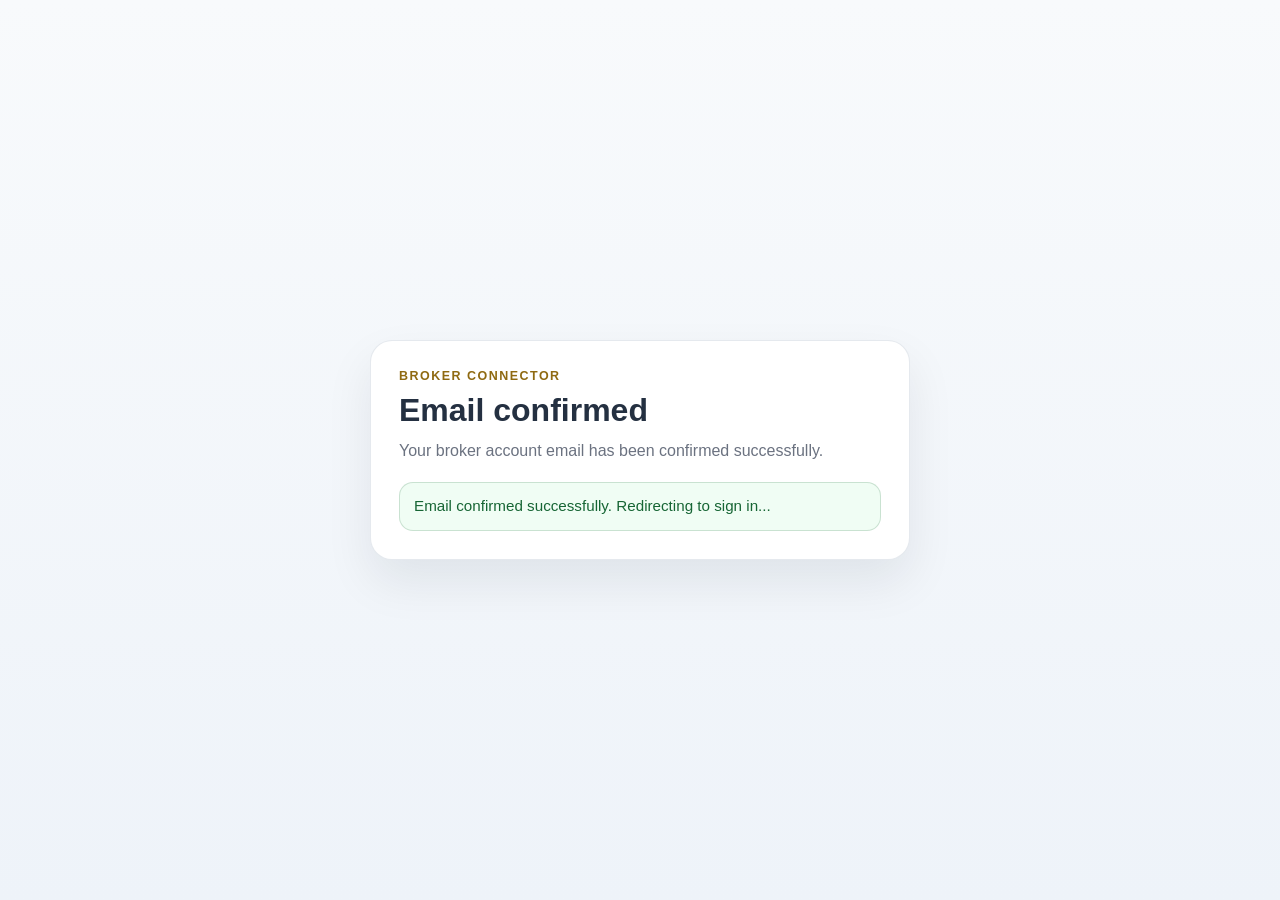
<file: auth-callback.html>
<!DOCTYPE html>
<html lang="en">
<head>
  <meta charset="UTF-8" />
  <meta name="viewport" content="width=device-width, initial-scale=1.0" />
  <meta name="nexbridge-build" content="2026-05-21-remove-version-banner" />
  <script src="assets/scripts/runtime-health.js?v=2026-05-21-remove-version-banner"></script>
  <title>Auth Redirect | Broker Connector</title>
  <link rel="stylesheet" href="assets/styles/auth-callback.css?v=2026-05-05-marketplace-refresh-bump">
</head>
<body>
  <div class="card">
    <div class="eyebrow">Broker Connector</div>
    <h1 id="callbackTitle">Completing your secure link...</h1>
    <p id="callbackCopy">Please wait while we verify your email action.</p>
    <div class="status" id="callbackStatus">Checking your authentication link...</div>
  </div>

  <script src="assets/scripts/auth-callback.js?v=2026-05-05-marketplace-refresh-bump"></script>
</body>
</html>
</file>
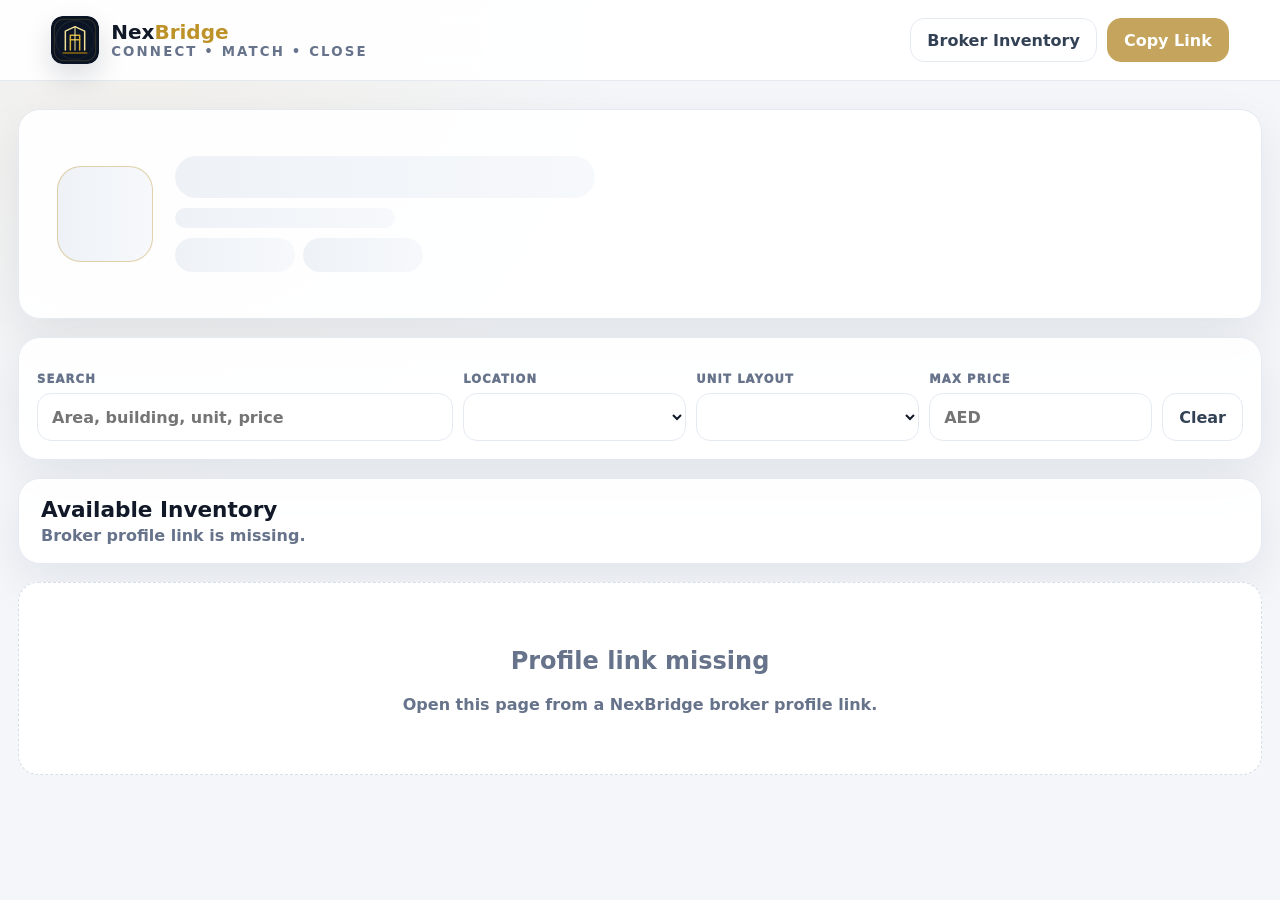
<file: broker.html>
<!DOCTYPE html>
<html lang="en">
<head>
  <meta charset="UTF-8" />
  <meta name="viewport" content="width=device-width, initial-scale=1.0" />
  <meta name="nexbridge-build" content="2026-05-21-remove-version-banner" />
  <script src="assets/scripts/runtime-health.js?v=2026-05-21-remove-version-banner"></script>
  <title>Client Inventory | NexBridge</title>
  <link rel="icon" type="image/svg+xml" href="assets/nexbridge-favicon.svg?v=2026-05-16-client-inventory-mobile" />
  <link rel="stylesheet" href="assets/styles/broker-profile.css?v=2026-05-16-client-inventory-mobile">
</head>
<body>
  <header class="topbar">
    <a class="brand" href="#listingGrid" aria-label="Open broker inventory">
      <img class="brand-logo" src="assets/broker-connector-logo.svg?v=2026-05-16-client-inventory-mobile" alt="NexBridge logo">
      <span class="brand-copy">
        <strong>Nex<span>Bridge</span></strong>
        <small>Connect • Match • Close</small>
      </span>
    </a>
    <div class="topbar-actions">
      <a class="btn btn-secondary" href="#listingGrid">Broker Inventory</a>
      <button class="btn btn-primary" type="button" id="copyProfileBtn">Copy Link</button>
    </div>
  </header>

  <main class="page-shell">
    <section class="profile-hero" id="profileHero" aria-live="polite">
      <div class="profile-avatar skeleton-box"></div>
      <div class="profile-copy">
        <div class="skeleton-line wide"></div>
        <div class="skeleton-line"></div>
        <div class="profile-badges">
          <span class="skeleton-pill"></span>
          <span class="skeleton-pill"></span>
        </div>
      </div>
    </section>

    <section class="toolbar" aria-label="Broker listing filters">
      <div class="tabs" id="profileTabs"></div>
      <div class="filter-grid">
        <label class="field search-field">
          <span>Search</span>
          <input id="profileSearch" type="search" placeholder="Area, building, unit, price">
        </label>
        <label class="field">
          <span>Location</span>
          <select id="locationFilter"></select>
        </label>
        <label class="field">
          <span>Unit Layout</span>
          <select id="layoutFilter"></select>
        </label>
        <label class="field">
          <span>Max Price</span>
          <input id="maxPriceFilter" type="text" inputmode="numeric" placeholder="AED">
        </label>
        <button class="btn btn-secondary clear-btn" type="button" id="clearFiltersBtn">Clear</button>
      </div>
    </section>

    <section class="section-head">
      <div>
        <h1>Available Inventory</h1>
        <p id="resultMeta">Loading public listings...</p>
      </div>
    </section>

    <section class="listing-grid" id="listingGrid" aria-live="polite">
      <div class="listing-card skeleton-card"></div>
      <div class="listing-card skeleton-card"></div>
      <div class="listing-card skeleton-card"></div>
    </section>
  </main>

  <div class="detail-overlay" id="listingDetailOverlay" hidden>
    <article class="detail-sheet" role="dialog" aria-modal="true" aria-labelledby="listingDetailTitle">
      <div id="listingDetailContent"></div>
    </article>
  </div>

  <div class="toast" id="profileToast" role="status" aria-live="polite"></div>

  <script src="assets/scripts/broker-profile.js?v=2026-05-16-client-inventory-mobile"></script>
</body>
</html>
</file>
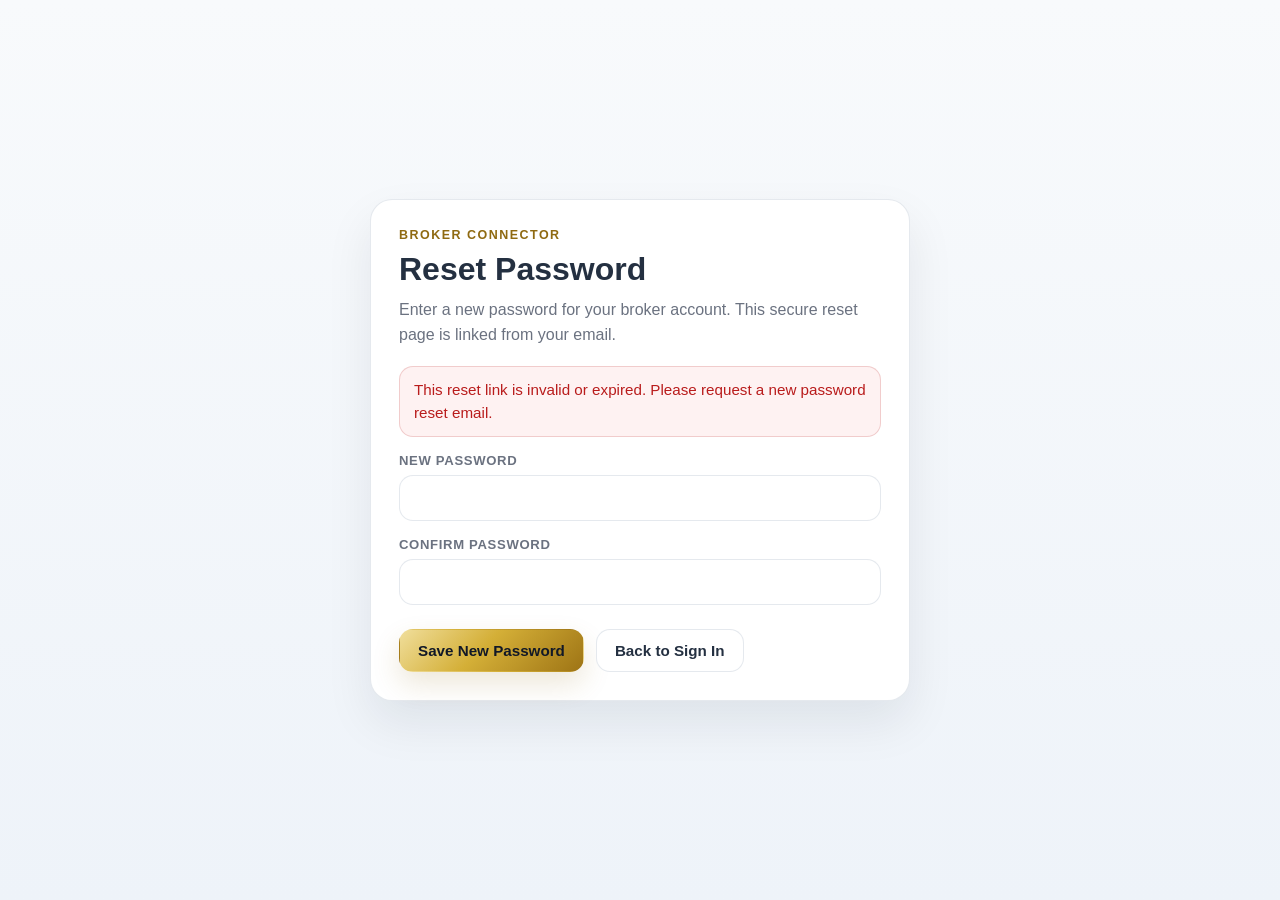
<file: reset-password.html>
<!DOCTYPE html>
<html lang="en">
<head>
  <meta charset="UTF-8" />
  <meta name="viewport" content="width=device-width, initial-scale=1.0" />
  <meta name="nexbridge-build" content="2026-05-21-remove-version-banner" />
  <script src="assets/scripts/runtime-health.js?v=2026-05-21-remove-version-banner"></script>
  <title>Reset Password | Broker Connector</title>
  <link rel="stylesheet" href="assets/styles/reset-password.css?v=2026-05-05-marketplace-refresh-bump">
</head>
<body>
  <div class="card">
    <div class="eyebrow">Broker Connector</div>
    <h1>Reset Password</h1>
    <p>Enter a new password for your broker account. This secure reset page is linked from your email.</p>
    <div class="status" id="resetStatus"></div>
    <form id="resetForm" class="grid">
      <div>
        <label for="newPassword">New Password</label>
        <input id="newPassword" type="password" autocomplete="new-password" />
      </div>
      <div>
        <label for="confirmNewPassword">Confirm Password</label>
        <input id="confirmNewPassword" type="password" autocomplete="new-password" />
      </div>
      <div class="actions">
        <button class="btn btn-primary" type="submit" id="resetSubmitBtn">Save New Password</button>
        <a class="btn btn-secondary" href="index.html">Back to Sign In</a>
      </div>
    </form>
  </div>

  <script src="assets/scripts/reset-password.js?v=2026-05-05-marketplace-refresh-bump"></script>
</body>
</html>
</file>
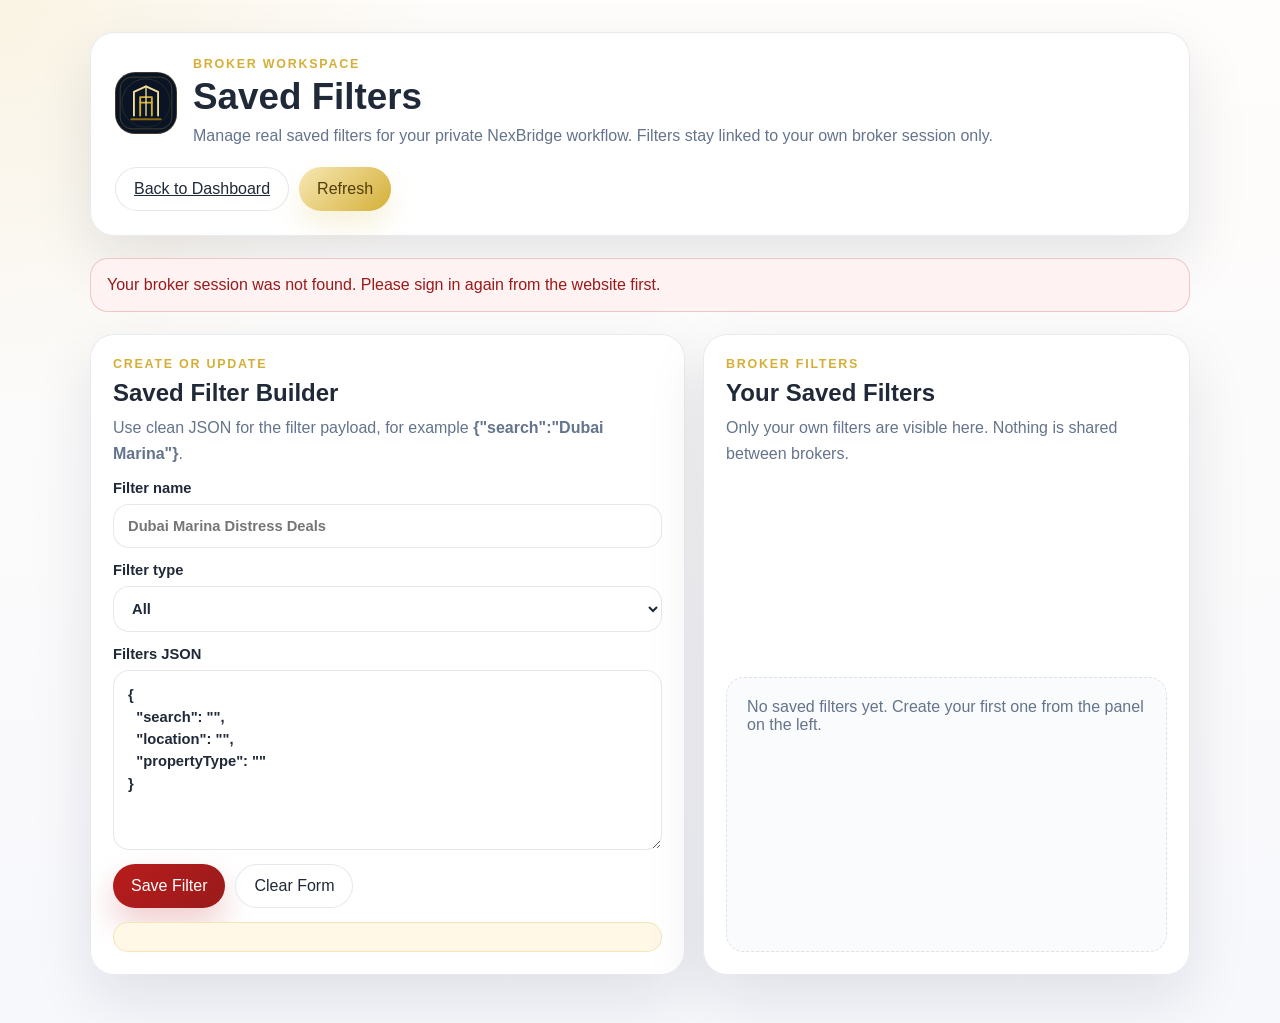
<file: saved-filters.html>
<!DOCTYPE html>
<html lang="en">
<head>
  <meta charset="UTF-8" />
  <meta name="viewport" content="width=device-width, initial-scale=1.0" />
  <meta name="nexbridge-build" content="2026-05-21-remove-version-banner" />
  <script src="assets/scripts/runtime-health.js?v=2026-05-21-remove-version-banner"></script>
  <title>Saved Filters | NexBridge</title>
  <link rel="stylesheet" href="assets/styles/saved-filters.css?v=2026-05-05-marketplace-refresh-bump">
</head>
<body>
  <main class="shell">
    <section class="hero">
      <div class="brand">
        <img src="assets/broker-connector-logo.svg?v=2026-05-05-marketplace-refresh-bump" alt="NexBridge logo" />
        <div class="brand-copy">
          <div class="eyebrow">Broker Workspace</div>
          <h1>Saved Filters</h1>
          <p>Manage real saved filters for your private NexBridge workflow. Filters stay linked to your own broker session only.</p>
        </div>
      </div>
      <div class="hero-actions">
        <a class="btn btn-secondary" href="dashboard.html">Back to Dashboard</a>
        <button class="btn btn-gold" type="button" id="refreshButton">Refresh</button>
      </div>
    </section>

    <div id="sessionMessage" class="notice hidden"></div>

    <section class="grid">
      <div class="panel stack">
        <div>
          <div class="eyebrow">Create or Update</div>
          <h2 style="margin-top:8px;">Saved Filter Builder</h2>
          <p class="hint" style="margin-top:8px;">Use clean JSON for the filter payload, for example <strong>{"search":"Dubai Marina"}</strong>.</p>
        </div>

        <label>
          Filter name
          <input type="text" id="filterName" placeholder="Dubai Marina Distress Deals" maxlength="80" />
        </label>

        <label>
          Filter type
          <select id="filterType">
            <option value="all">All</option>
            <option value="listing">Listing</option>
            <option value="requirement">Requirement</option>
            <option value="distress">Distress</option>
          </select>
        </label>

        <label>
          Filters JSON
          <textarea id="filterJson" spellcheck="false">{
  "search": "",
  "location": "",
  "propertyType": ""
}</textarea>
        </label>

        <div class="toolbar">
          <button class="btn btn-primary" type="button" id="saveButton">Save Filter</button>
          <button class="btn btn-secondary" type="button" id="resetButton">Clear Form</button>
        </div>

        <div id="formMessage" class="notice hidden"></div>
      </div>

      <div class="panel stack">
        <div>
          <div class="eyebrow">Broker Filters</div>
          <h2 style="margin-top:8px;">Your Saved Filters</h2>
          <p class="hint" style="margin-top:8px;">Only your own filters are visible here. Nothing is shared between brokers.</p>
        </div>
        <div id="filtersList" class="filter-list"></div>
      </div>
    </section>
  </main>

  <div class="saved-confirm-backdrop hidden" id="savedFilterConfirmBackdrop" role="dialog" aria-modal="true" aria-labelledby="savedFilterConfirmTitle">
    <div class="saved-confirm-card" id="savedFilterConfirmCard">
      <div id="savedFilterConfirmContent"></div>
    </div>
  </div>

  <script src="assets/scripts/saved-filters.js?v=2026-05-05-marketplace-refresh-bump"></script>
</body>
</html>
</file>
<file: assets/styles/auth-callback.css>
:root {
      --bg: #f6f8fc;
      --panel: #ffffff;
      --text: #243041;
      --muted: #6b7280;
      --line: rgba(148, 163, 184, 0.24);
      --gold: #d4af37;
      --gold-deep: #8f6a12;
      --shadow: 0 22px 48px rgba(15, 23, 42, 0.08);
      --green: #166534;
      --green-bg: #f0fdf4;
      --red: #b91c1c;
      --red-bg: #fef2f2;
    }

    * { box-sizing: border-box; }
    body {
      margin: 0;
      min-height: 100vh;
      font-family: Arial, Helvetica, sans-serif;
      background: linear-gradient(180deg, #f8fafc, #eef3f9);
      color: var(--text);
      display: grid;
      place-items: center;
      padding: 24px;
    }

    .card {
      width: min(100%, 540px);
      background: var(--panel);
      border: 1px solid var(--line);
      border-radius: 22px;
      box-shadow: var(--shadow);
      padding: 28px;
    }

    .eyebrow {
      font-size: 0.78rem;
      letter-spacing: 0.12em;
      text-transform: uppercase;
      font-weight: 700;
      color: var(--gold-deep);
      margin-bottom: 10px;
    }

    h1 {
      margin: 0 0 10px;
      font-size: 2rem;
      line-height: 1.1;
    }

    p {
      margin: 0;
      color: var(--muted);
      line-height: 1.6;
    }

    .status {
      margin-top: 18px;
      padding: 12px 14px;
      border-radius: 14px;
      border: 1px solid var(--line);
      font-size: 0.95rem;
      line-height: 1.5;
      background: #fff;
    }

    .status.success {
      background: var(--green-bg);
      color: var(--green);
      border-color: rgba(22, 101, 52, 0.18);
    }

    .status.error {
      background: var(--red-bg);
      color: var(--red);
      border-color: rgba(185, 28, 28, 0.18);
    }
</file>
<file: assets/styles/broker-profile.css>
:root {
      --bg: #f4f6fa;
      --panel: #ffffff;
      --ink: #111827;
      --muted: #66738a;
      --line: #e5eaf2;
      --gold: #bd9228;
      --gold-soft: #fbf4df;
      --shadow: 0 18px 48px rgba(17, 24, 39, 0.08);
      color-scheme: light;
      font-family: Inter, ui-sans-serif, system-ui, -apple-system, BlinkMacSystemFont, "Segoe UI", sans-serif;
    }

    * {
      box-sizing: border-box;
    }

    body {
      margin: 0;
      min-height: 100vh;
      background: radial-gradient(circle at 12% 0%, rgba(189, 146, 40, 0.08), transparent 34%), var(--bg);
      color: var(--ink);
    }

    button,
    input,
    select {
      font: inherit;
    }

    .topbar {
      position: sticky;
      top: 0;
      z-index: 20;
      display: flex;
      align-items: center;
      justify-content: space-between;
      gap: 18px;
      padding: 16px clamp(18px, 4vw, 64px);
      background: rgba(255, 255, 255, 0.92);
      border-bottom: 1px solid var(--line);
      backdrop-filter: blur(16px);
    }

    .brand {
      display: inline-flex;
      align-items: center;
      gap: 12px;
      color: inherit;
      text-decoration: none;
      min-width: 0;
    }

    .brand-logo {
      width: 48px;
      height: 48px;
      border-radius: 12px;
      box-shadow: 0 12px 28px rgba(17, 24, 39, 0.14);
    }

    .brand-copy {
      display: grid;
      gap: 2px;
      min-width: 0;
    }

    .brand-copy strong {
      font-size: 1.25rem;
      line-height: 1;
    }

    .brand-copy strong span {
      color: var(--gold);
    }

    .brand-copy small {
      color: var(--muted);
      font-weight: 800;
      letter-spacing: 0.16em;
      text-transform: uppercase;
    }

    .topbar-actions {
      display: flex;
      align-items: center;
      gap: 10px;
      flex-wrap: wrap;
      justify-content: flex-end;
    }

    .btn {
      min-height: 44px;
      display: inline-flex;
      align-items: center;
      justify-content: center;
      gap: 8px;
      border: 1px solid var(--line);
      border-radius: 14px;
      padding: 0 16px;
      font-weight: 900;
      cursor: pointer;
      text-decoration: none;
      transition: transform 0.16s ease, box-shadow 0.16s ease, border-color 0.16s ease;
    }

    .btn:hover {
      transform: translateY(-1px);
      box-shadow: 0 10px 22px rgba(17, 24, 39, 0.08);
    }

    .btn-primary {
      background: #c5a45d;
      border-color: #c5a45d;
      color: #fff;
    }

    .btn-secondary {
      background: #fff;
      color: #334155;
    }

    .page-shell {
      width: min(1440px, calc(100% - 36px));
      margin: 28px auto 72px;
      display: grid;
      gap: 18px;
    }

    .profile-hero,
    .toolbar,
    .section-head {
      background: rgba(255, 255, 255, 0.96);
      border: 1px solid var(--line);
      border-radius: 22px;
      box-shadow: var(--shadow);
    }

    .profile-hero {
      min-height: 210px;
      display: grid;
      grid-template-columns: 96px minmax(0, 1fr) auto;
      align-items: center;
      gap: 22px;
      padding: clamp(22px, 4vw, 38px);
      overflow: hidden;
    }

    .profile-avatar {
      width: 96px;
      height: 96px;
      border-radius: 24px;
      display: inline-flex;
      align-items: center;
      justify-content: center;
      background: linear-gradient(145deg, #111827, #263248);
      color: #f4cf74;
      font-size: 2rem;
      font-weight: 950;
      border: 1px solid rgba(189, 146, 40, 0.38);
      overflow: hidden;
    }

    .profile-avatar img {
      width: 100%;
      height: 100%;
      object-fit: cover;
    }

    .profile-copy {
      min-width: 0;
      display: grid;
      gap: 10px;
    }

    .profile-kicker,
    .tab-count {
      color: #936b0d;
      background: var(--gold-soft);
      border: 1px solid rgba(189, 146, 40, 0.26);
      border-radius: 999px;
      font-weight: 950;
      letter-spacing: 0.08em;
      text-transform: uppercase;
    }

    .profile-kicker {
      width: max-content;
      padding: 8px 12px;
      font-size: 0.72rem;
    }

    .profile-copy h1 {
      margin: 0;
      font-size: clamp(2rem, 5vw, 4rem);
      letter-spacing: 0;
      line-height: 0.98;
    }

    .profile-copy p {
      margin: 0;
      color: var(--muted);
      font-size: 1.08rem;
      font-weight: 650;
    }

    .profile-badges {
      display: flex;
      flex-wrap: wrap;
      gap: 8px;
    }

    .profile-badge {
      padding: 8px 12px;
      background: #f8fafc;
      border: 1px solid var(--line);
      border-radius: 999px;
      color: #334155;
      font-weight: 900;
    }

    .toolbar {
      padding: 18px;
      display: grid;
      gap: 14px;
    }

    .tabs {
      display: flex;
      gap: 8px;
      overflow-x: auto;
      padding-bottom: 2px;
    }

    .tab-btn {
      white-space: nowrap;
      min-height: 42px;
      border: 1px solid var(--line);
      border-radius: 999px;
      background: #fff;
      color: #334155;
      padding: 0 14px;
      font-weight: 950;
      cursor: pointer;
    }

    .tab-btn.is-active {
      color: #8a640a;
      background: var(--gold-soft);
      border-color: rgba(189, 146, 40, 0.34);
    }

    .tab-count {
      display: inline-flex;
      min-width: 26px;
      height: 26px;
      align-items: center;
      justify-content: center;
      margin-left: 8px;
      font-size: 0.72rem;
      letter-spacing: 0;
    }

    .filter-grid {
      display: grid;
      grid-template-columns: minmax(230px, 1.4fr) repeat(3, minmax(160px, 0.75fr)) auto;
      gap: 10px;
      align-items: end;
    }

    .field {
      display: grid;
      gap: 7px;
      min-width: 0;
    }

    .field span {
      color: var(--muted);
      font-size: 0.72rem;
      font-weight: 950;
      letter-spacing: 0.1em;
      text-transform: uppercase;
    }

    .field input,
    .field select {
      width: 100%;
      min-height: 48px;
      border: 1px solid var(--line);
      border-radius: 14px;
      background: #fff;
      color: var(--ink);
      padding: 0 14px;
      font-weight: 750;
      outline: none;
    }

    .field input:focus,
    .field select:focus {
      border-color: rgba(189, 146, 40, 0.56);
      box-shadow: 0 0 0 4px rgba(189, 146, 40, 0.12);
    }

    .clear-btn {
      min-height: 48px;
    }

    .section-head {
      display: flex;
      align-items: center;
      justify-content: space-between;
      gap: 14px;
      padding: 18px 22px;
    }

    .section-head h1 {
      margin: 0;
      font-size: 1.35rem;
    }

    .section-head p {
      margin: 4px 0 0;
      color: var(--muted);
      font-weight: 700;
    }

    .listing-grid {
      display: grid;
      grid-template-columns: repeat(3, minmax(0, 1fr));
      gap: 16px;
    }

    .listing-card {
      background: #fff;
      border: 1px solid var(--line);
      border-radius: 20px;
      overflow: hidden;
      box-shadow: 0 12px 30px rgba(17, 24, 39, 0.06);
      display: grid;
      cursor: pointer;
      transition: transform 0.16s ease, box-shadow 0.16s ease;
    }

    .listing-card:hover {
      transform: translateY(-2px);
      box-shadow: 0 20px 48px rgba(17, 24, 39, 0.12);
    }

    .listing-media {
      position: relative;
      aspect-ratio: 16 / 10;
      background: linear-gradient(135deg, #eef2f7, #fff7e6);
      overflow: hidden;
    }

    .listing-media img {
      width: 100%;
      height: 100%;
      object-fit: cover;
      display: block;
    }

    .listing-media-fallback {
      height: 100%;
      display: grid;
      place-items: center;
      color: #b98a15;
      font-size: 2.3rem;
      font-weight: 950;
    }

    .listing-badge-row {
      position: absolute;
      inset: 12px 12px auto;
      display: flex;
      flex-wrap: wrap;
      gap: 7px;
    }

    .listing-badge {
      padding: 7px 10px;
      border-radius: 999px;
      background: rgba(255, 255, 255, 0.92);
      color: #1f2937;
      font-size: 0.72rem;
      font-weight: 950;
      box-shadow: 0 8px 20px rgba(17, 24, 39, 0.14);
    }

    .listing-body {
      padding: 16px;
      display: grid;
      gap: 12px;
    }

    .listing-price {
      color: #111827;
      font-size: 1.25rem;
      font-weight: 950;
    }

    .listing-title {
      margin: 0;
      font-size: 1.08rem;
      line-height: 1.25;
    }

    .listing-meta,
    .listing-specs {
      color: var(--muted);
      font-weight: 760;
      line-height: 1.45;
    }

    .listing-specs {
      display: flex;
      flex-wrap: wrap;
      gap: 7px;
    }

    .listing-specs span {
      border-radius: 999px;
      background: #f3f6fa;
      padding: 7px 10px;
      color: #334155;
      font-size: 0.82rem;
      font-weight: 900;
    }

    .listing-actions {
      display: flex;
      gap: 10px;
      flex-wrap: wrap;
      padding-top: 4px;
    }

    .detail-open {
      overflow: hidden;
    }

    .detail-overlay {
      position: fixed;
      inset: 0;
      z-index: 80;
      padding: 24px;
      background: rgba(15, 23, 42, 0.48);
      backdrop-filter: blur(10px);
      overflow: auto;
    }

    .detail-overlay[hidden] {
      display: none;
    }

    .detail-sheet {
      width: min(1180px, 100%);
      margin: 0 auto;
      background: #f7f8fb;
      border: 1px solid rgba(255, 255, 255, 0.68);
      border-radius: 26px;
      box-shadow: 0 34px 90px rgba(15, 23, 42, 0.28);
      overflow: hidden;
    }

    .detail-topbar {
      display: flex;
      align-items: flex-start;
      justify-content: space-between;
      gap: 16px;
      padding: 22px;
      background: rgba(255, 255, 255, 0.96);
      border-bottom: 1px solid var(--line);
    }

    .detail-topbar h2 {
      margin: 10px 0 6px;
      font-size: clamp(1.6rem, 3vw, 2.6rem);
      letter-spacing: 0;
      line-height: 1;
    }

    .detail-topbar p {
      margin: 0;
      color: var(--muted);
      font-weight: 800;
    }

    .detail-close {
      min-height: 44px;
      border: 1px solid var(--line);
      border-radius: 999px;
      padding: 0 18px;
      background: #fff;
      color: #334155;
      font-weight: 950;
      cursor: pointer;
      box-shadow: 0 10px 24px rgba(17, 24, 39, 0.08);
    }

    .detail-layout {
      display: grid;
      grid-template-columns: minmax(0, 1.05fr) minmax(360px, 0.95fr);
      gap: 18px;
      padding: 18px;
    }

    .detail-gallery,
    .detail-copy,
    .client-contact-card,
    .detail-notes {
      background: #fff;
      border: 1px solid var(--line);
      border-radius: 22px;
      box-shadow: 0 12px 30px rgba(17, 24, 39, 0.06);
    }

    .detail-gallery {
      padding: 12px;
      align-self: start;
    }

    .detail-main-photo {
      aspect-ratio: 4 / 3;
      border-radius: 18px;
      overflow: hidden;
      background: linear-gradient(135deg, #eef2f7, #fff7e6);
    }

    .detail-main-photo img,
    .detail-thumbs img {
      width: 100%;
      height: 100%;
      object-fit: cover;
      display: block;
    }

    .detail-thumbs {
      display: grid;
      grid-template-columns: repeat(5, minmax(0, 1fr));
      gap: 8px;
      margin-top: 10px;
    }

    .detail-thumbs button {
      aspect-ratio: 1;
      border: 2px solid transparent;
      border-radius: 12px;
      padding: 0;
      overflow: hidden;
      cursor: pointer;
      background: #f8fafc;
    }

    .detail-thumbs button:hover {
      border-color: rgba(189, 146, 40, 0.72);
    }

    .detail-copy {
      padding: 18px;
      display: grid;
      gap: 14px;
      align-self: start;
    }

    .detail-price {
      font-size: clamp(1.7rem, 3.5vw, 2.8rem);
      font-weight: 950;
      color: #111827;
      line-height: 1;
    }

    .listing-badge-row.is-static {
      position: static;
      inset: auto;
    }

    .client-contact-card {
      display: flex;
      justify-content: space-between;
      gap: 14px;
      align-items: center;
      padding: 14px;
      background: linear-gradient(135deg, #fff, #fffaf0);
    }

    .client-contact-card small,
    .detail-cell small,
    .detail-notes small {
      color: var(--muted);
      font-size: 0.72rem;
      font-weight: 950;
      letter-spacing: 0.08em;
      text-transform: uppercase;
    }

    .client-contact-card strong,
    .client-contact-card span {
      display: block;
    }

    .client-contact-card strong {
      margin-top: 4px;
      font-size: 1.06rem;
    }

    .client-contact-card span {
      margin-top: 2px;
      color: var(--muted);
      font-weight: 850;
    }

    .detail-actions {
      display: flex;
      gap: 10px;
      flex-wrap: wrap;
      justify-content: flex-end;
    }

    .detail-actions .btn[aria-disabled="true"] {
      opacity: 0.55;
      pointer-events: none;
    }

    .detail-grid {
      display: grid;
      grid-template-columns: repeat(2, minmax(0, 1fr));
      gap: 10px;
    }

    .detail-cell {
      min-height: 82px;
      padding: 13px;
      border: 1px solid var(--line);
      border-radius: 16px;
      background: #f8fafc;
      display: grid;
      align-content: center;
      gap: 6px;
    }

    .detail-cell strong {
      font-size: 1rem;
      line-height: 1.25;
    }

    .detail-notes {
      padding: 14px;
    }

    .detail-notes p {
      margin: 6px 0 0;
      color: #334155;
      font-weight: 780;
      line-height: 1.55;
      white-space: pre-wrap;
    }

    .detail-loading {
      margin: 18px;
      min-height: 260px;
      border: 1px dashed #d7deea;
      border-radius: 22px;
      display: grid;
      place-items: center;
      color: var(--muted);
      font-weight: 900;
      background: #fff;
    }

    .empty-state {
      grid-column: 1 / -1;
      background: #fff;
      border: 1px dashed #d7deea;
      border-radius: 20px;
      padding: 44px 20px;
      text-align: center;
      color: var(--muted);
      font-weight: 800;
    }

    .toast {
      position: fixed;
      left: 50%;
      bottom: 22px;
      transform: translate(-50%, 20px);
      opacity: 0;
      pointer-events: none;
      background: #111827;
      color: #fff;
      border-radius: 999px;
      padding: 12px 16px;
      font-weight: 900;
      box-shadow: 0 18px 40px rgba(17, 24, 39, 0.22);
      transition: opacity 0.18s ease, transform 0.18s ease;
      z-index: 30;
    }

    .toast.active {
      opacity: 1;
      transform: translate(-50%, 0);
    }

    .skeleton-box,
    .skeleton-line,
    .skeleton-pill,
    .skeleton-card {
      background: linear-gradient(90deg, #eef2f7, #f8fafc, #eef2f7);
      background-size: 240% 100%;
      animation: shimmer 1.3s linear infinite;
    }

    .skeleton-line {
      width: 220px;
      height: 20px;
      border-radius: 999px;
    }

    .skeleton-line.wide {
      width: min(420px, 100%);
      height: 42px;
    }

    .skeleton-pill {
      width: 120px;
      height: 34px;
      border-radius: 999px;
    }

    .skeleton-card {
      min-height: 360px;
      border-color: transparent;
    }

    @keyframes shimmer {
      to {
        background-position: -240% 0;
      }
    }

    @media (max-width: 1080px) {
      .profile-hero {
        grid-template-columns: 82px minmax(0, 1fr);
      }

      .listing-grid {
        grid-template-columns: repeat(2, minmax(0, 1fr));
      }

      .filter-grid {
        grid-template-columns: repeat(2, minmax(0, 1fr));
      }

      .detail-layout {
        grid-template-columns: 1fr;
      }

      .clear-btn {
        grid-column: 1 / -1;
      }
    }

    @media (max-width: 720px) {
      body {
        background: #f3f5f9;
      }

      .topbar {
        gap: 10px;
        padding: 10px 12px;
      }

      .brand {
        gap: 8px;
      }

      .brand-logo {
        width: 38px;
        height: 38px;
        border-radius: 10px;
      }

      .brand-copy strong {
        font-size: 1rem;
      }

      .brand-copy small {
        font-size: 0.58rem;
        letter-spacing: 0.12em;
      }

      .topbar-actions .btn-secondary {
        display: none;
      }

      .topbar-actions {
        flex: 0 0 auto;
      }

      .topbar-actions .btn {
        min-height: 38px;
        border-radius: 999px;
        padding: 0 12px;
        font-size: 0.82rem;
      }

      .page-shell {
        width: min(100% - 12px, 1440px);
        margin-top: 10px;
        gap: 10px;
      }

      .profile-hero {
        grid-template-columns: 56px minmax(0, 1fr);
        min-height: auto;
        gap: 12px;
        padding: 14px;
        border-radius: 18px;
        box-shadow: 0 10px 28px rgba(17, 24, 39, 0.06);
      }

      .profile-avatar {
        width: 56px;
        height: 56px;
        border-radius: 16px;
        font-size: 1.12rem;
      }

      .profile-copy {
        gap: 6px;
      }

      .profile-kicker {
        padding: 5px 8px;
        font-size: 0.58rem;
        max-width: 100%;
      }

      .profile-copy h1 {
        font-size: 1.45rem;
        line-height: 1.05;
        overflow-wrap: anywhere;
      }

      .profile-copy p {
        font-size: 0.86rem;
        line-height: 1.25;
      }

      .profile-badges {
        gap: 5px;
        overflow-x: auto;
        flex-wrap: nowrap;
        padding-bottom: 2px;
      }

      .profile-badge {
        padding: 5px 8px;
        font-size: 0.68rem;
        white-space: nowrap;
      }

      .toolbar,
      .section-head {
        border-radius: 18px;
        box-shadow: 0 10px 28px rgba(17, 24, 39, 0.05);
      }

      .toolbar {
        padding: 10px;
        gap: 10px;
      }

      .tabs {
        gap: 6px;
      }

      .tab-btn {
        min-height: 36px;
        padding: 0 10px;
        font-size: 0.78rem;
      }

      .tab-count {
        min-width: 22px;
        height: 22px;
        margin-left: 4px;
        font-size: 0.64rem;
      }

      .filter-grid {
        grid-template-columns: repeat(2, minmax(0, 1fr));
        gap: 8px;
      }

      .search-field {
        grid-column: 1 / -1;
      }

      .field {
        gap: 5px;
      }

      .field span {
        font-size: 0.6rem;
        letter-spacing: 0.08em;
      }

      .field input,
      .field select,
      .clear-btn {
        min-height: 40px;
        border-radius: 12px;
        padding: 0 10px;
        font-size: 0.82rem;
      }

      .section-head {
        padding: 12px 14px;
      }

      .section-head h1 {
        font-size: 1.05rem;
      }

      .section-head p {
        margin-top: 2px;
        font-size: 0.82rem;
      }

      .listing-grid {
        grid-template-columns: 1fr;
        gap: 10px;
      }

      .listing-card {
        grid-template-columns: 126px minmax(0, 1fr);
        border-radius: 16px;
        min-height: 168px;
      }

      .listing-card:hover {
        transform: none;
      }

      .listing-media {
        min-height: 100%;
        aspect-ratio: auto;
      }

      .listing-media-fallback {
        font-size: 1.7rem;
      }

      .listing-badge-row {
        inset: 8px 8px auto;
        gap: 5px;
      }

      .listing-badge {
        padding: 5px 7px;
        font-size: 0.62rem;
        box-shadow: 0 6px 14px rgba(17, 24, 39, 0.12);
      }

      .listing-body {
        padding: 11px;
        gap: 7px;
      }

      .listing-price {
        font-size: 1rem;
      }

      .listing-title {
        font-size: 0.92rem;
        line-height: 1.2;
      }

      .listing-meta {
        font-size: 0.78rem;
        line-height: 1.25;
        display: -webkit-box;
        -webkit-line-clamp: 2;
        -webkit-box-orient: vertical;
        overflow: hidden;
      }

      .listing-specs {
        gap: 5px;
      }

      .listing-specs span {
        padding: 5px 7px;
        font-size: 0.68rem;
      }

      .listing-actions {
        gap: 6px;
      }

      .listing-actions .btn {
        min-height: 34px;
        border-radius: 11px;
        padding: 0 9px;
        font-size: 0.74rem;
      }

      .detail-overlay {
        padding: 0;
      }

      .detail-topbar,
      .client-contact-card {
        align-items: stretch;
        flex-direction: column;
      }

      .detail-sheet {
        min-height: 100dvh;
        border-radius: 0;
        box-shadow: none;
      }

      .detail-topbar {
        position: sticky;
        top: 0;
        z-index: 2;
        padding: 12px;
      }

      .detail-topbar h2 {
        margin: 6px 0 4px;
        font-size: 1.35rem;
      }

      .detail-topbar p {
        font-size: 0.82rem;
      }

      .detail-close {
        min-height: 38px;
        width: 100%;
      }

      .detail-layout {
        padding: 10px;
        gap: 10px;
      }

      .detail-gallery,
      .detail-copy,
      .client-contact-card,
      .detail-notes {
        border-radius: 16px;
      }

      .detail-gallery,
      .detail-copy {
        padding: 10px;
      }

      .detail-main-photo {
        aspect-ratio: 16 / 11;
        border-radius: 14px;
      }

      .detail-thumbs {
        grid-template-columns: repeat(5, minmax(0, 1fr));
        gap: 6px;
      }

      .detail-thumbs button {
        border-radius: 10px;
      }

      .detail-price {
        font-size: 1.5rem;
      }

      .client-contact-card {
        padding: 10px;
      }

      .detail-grid {
        gap: 8px;
      }

      .detail-actions {
        justify-content: stretch;
      }

      .detail-actions .btn {
        flex: 1;
      }

      .detail-cell {
        min-height: 68px;
        border-radius: 13px;
        padding: 10px;
      }

      .detail-cell small,
      .client-contact-card small,
      .detail-notes small {
        font-size: 0.6rem;
      }

      .detail-cell strong {
        font-size: 0.88rem;
      }

      .detail-notes {
        padding: 10px;
      }

      .toast {
        bottom: 12px;
        width: calc(100% - 24px);
        text-align: center;
      }
    }
</file>
<file: assets/styles/saved-filters.css>
:root {
      --bg: #f7f8fc;
      --panel: rgba(255, 255, 255, 0.98);
      --text: #1f2937;
      --muted: #64748b;
      --line: rgba(148, 163, 184, 0.22);
      --red: #b91c1c;
      --red-soft: #fef2f2;
      --gold: #d4af37;
      --gold-soft: rgba(212, 175, 55, 0.14);
      --shadow: 0 24px 60px rgba(15, 23, 42, 0.10);
    }

    * { box-sizing: border-box; margin: 0; padding: 0; }
    body {
      min-height: 100vh;
      font-family: Arial, sans-serif;
      background:
        radial-gradient(circle at top left, rgba(212, 175, 55, 0.12), transparent 26%),
        linear-gradient(180deg, #fffdfb 0%, #f7f8fc 100%);
      color: var(--text);
    }

    .shell {
      width: min(1100px, 94vw);
      margin: 0 auto;
      padding: 32px 0 48px;
      display: grid;
      gap: 22px;
    }

    .hero,
    .panel,
    .filter-card {
      background: var(--panel);
      border: 1px solid var(--line);
      border-radius: 24px;
      box-shadow: var(--shadow);
    }

    .hero {
      padding: 24px;
      display: flex;
      flex-wrap: wrap;
      align-items: center;
      justify-content: space-between;
      gap: 18px;
    }

    .brand {
      display: flex;
      align-items: center;
      gap: 16px;
    }

    .brand img {
      width: 62px;
      height: 62px;
      border-radius: 20px;
      border: 1px solid rgba(212, 175, 55, 0.25);
      background: #0f172a;
      object-fit: cover;
    }

    .brand-copy {
      display: grid;
      gap: 6px;
    }

    .eyebrow {
      color: var(--gold);
      font-size: 0.78rem;
      font-weight: 700;
      letter-spacing: 0.14em;
      text-transform: uppercase;
    }

    h1 {
      font-size: clamp(1.6rem, 4vw, 2.3rem);
      line-height: 1.1;
    }

    .hero p,
    .hint,
    .muted {
      color: var(--muted);
      line-height: 1.6;
    }

    .hero-actions,
    .toolbar,
    .row,
    .card-actions {
      display: flex;
      flex-wrap: wrap;
      gap: 10px;
    }

    .btn,
    button,
    select,
    input,
    textarea {
      font: inherit;
    }

    .btn,
    button {
      border: 0;
      border-radius: 999px;
      padding: 12px 18px;
      cursor: pointer;
      transition: transform 0.18s ease, box-shadow 0.18s ease, opacity 0.18s ease;
    }

    .btn:hover,
    button:hover {
      transform: translateY(-1px);
    }

    .btn-primary {
      color: #fff;
      background: linear-gradient(135deg, #b91c1c, #991b1b);
      box-shadow: 0 16px 32px rgba(185, 28, 28, 0.22);
    }

    .btn-secondary {
      color: var(--text);
      background: #fff;
      border: 1px solid rgba(148, 163, 184, 0.24);
    }

    .btn-gold {
      color: #513d08;
      background: linear-gradient(135deg, #f7e8b4, #d4af37);
      box-shadow: 0 14px 28px rgba(212, 175, 55, 0.18);
    }

    .panel {
      padding: 22px;
      display: grid;
      gap: 18px;
    }

    .grid {
      display: grid;
      grid-template-columns: minmax(0, 1.1fr) minmax(320px, 0.9fr);
      gap: 18px;
    }

    .stack {
      display: grid;
      gap: 14px;
    }

    label {
      display: grid;
      gap: 8px;
      font-size: 0.92rem;
      font-weight: 700;
    }

    input,
    select,
    textarea {
      width: 100%;
      border: 1px solid rgba(148, 163, 184, 0.24);
      border-radius: 16px;
      padding: 13px 14px;
      background: #fff;
      color: var(--text);
    }

    textarea {
      min-height: 180px;
      resize: vertical;
      line-height: 1.5;
    }

    .filter-list {
      display: grid;
      gap: 14px;
    }

    .filter-card {
      padding: 18px;
      display: grid;
      gap: 12px;
    }

    .filter-meta {
      display: flex;
      align-items: center;
      justify-content: space-between;
      gap: 12px;
      flex-wrap: wrap;
    }

    .filter-type {
      display: inline-flex;
      align-items: center;
      justify-content: center;
      padding: 6px 12px;
      border-radius: 999px;
      background: var(--gold-soft);
      color: #6b4f0d;
      font-size: 0.8rem;
      font-weight: 700;
      text-transform: capitalize;
    }

    pre {
      overflow: auto;
      border-radius: 18px;
      padding: 14px;
      background: #0f172a;
      color: #e2e8f0;
      font-size: 0.83rem;
      line-height: 1.55;
    }

    .notice {
      padding: 14px 16px;
      border-radius: 18px;
      border: 1px solid rgba(212, 175, 55, 0.26);
      background: #fff8e6;
      color: #6b4f0d;
      line-height: 1.5;
    }

    .error {
      border-color: rgba(185, 28, 28, 0.2);
      background: var(--red-soft);
      color: #991b1b;
    }

    .empty {
      border: 1px dashed rgba(148, 163, 184, 0.28);
      border-radius: 18px;
      padding: 20px;
      color: var(--muted);
      background: rgba(248, 250, 252, 0.75);
    }

    .saved-confirm-backdrop {
      position: fixed;
      inset: 0;
      z-index: 1000;
      display: flex;
      align-items: center;
      justify-content: center;
      padding: 24px;
      background: rgba(15, 23, 42, 0.42);
      backdrop-filter: blur(4px);
    }

    .saved-confirm-backdrop.hidden {
      display: none !important;
    }

    .saved-confirm-card {
      width: min(520px, calc(100vw - 32px));
      max-height: calc(100vh - 48px);
      overflow: auto;
      border: 1px solid var(--line);
      border-radius: 22px;
      background: #fff;
      box-shadow: 0 28px 80px rgba(15, 23, 42, 0.20);
    }

    .saved-confirm-shell {
      display: grid;
      gap: 16px;
      padding: 20px;
    }

    .saved-confirm-head {
      display: flex;
      align-items: flex-start;
      justify-content: space-between;
      gap: 16px;
    }

    .saved-confirm-head h3 {
      margin-top: 6px;
      font-size: 1.24rem;
    }

    .saved-confirm-copy {
      color: var(--muted);
      line-height: 1.55;
    }

    .saved-confirm-summary {
      display: grid;
      gap: 8px;
      border: 1px solid var(--line);
      border-radius: 16px;
      background: rgba(248, 250, 252, 0.84);
      padding: 12px;
    }

    .saved-confirm-summary-row {
      display: flex;
      justify-content: space-between;
      gap: 16px;
      color: var(--muted);
      font-size: 0.88rem;
    }

    .saved-confirm-summary-row strong {
      color: var(--text);
      text-align: right;
    }

    .saved-confirm-warning {
      border: 1px solid rgba(185, 28, 28, 0.20);
      border-radius: 16px;
      background: var(--red-soft);
      color: #991b1b;
      padding: 12px;
      font-size: 0.88rem;
      font-weight: 800;
      line-height: 1.45;
    }

    .saved-confirm-field {
      display: grid;
      gap: 7px;
      color: var(--text);
      font-size: 0.88rem;
      font-weight: 800;
    }

    .saved-confirm-field input {
      min-height: 46px;
      border-radius: 14px;
    }

    .saved-confirm-error {
      display: none;
      border: 1px solid rgba(185, 28, 28, 0.20);
      border-radius: 14px;
      background: var(--red-soft);
      color: #991b1b;
      padding: 10px 12px;
      font-size: 0.86rem;
      font-weight: 800;
    }

    .saved-confirm-error.active {
      display: block;
    }

    body.saved-confirm-open {
      overflow: hidden;
    }

    @media (max-width: 880px) {
      .grid {
        grid-template-columns: 1fr;
      }

      .saved-confirm-shell {
        padding: 16px;
      }

      .saved-confirm-head,
      .saved-confirm-shell .toolbar {
        flex-direction: column;
        align-items: stretch;
      }

      .saved-confirm-head .btn,
      .saved-confirm-shell .toolbar .btn {
        width: 100%;
      }
    }
</file>
